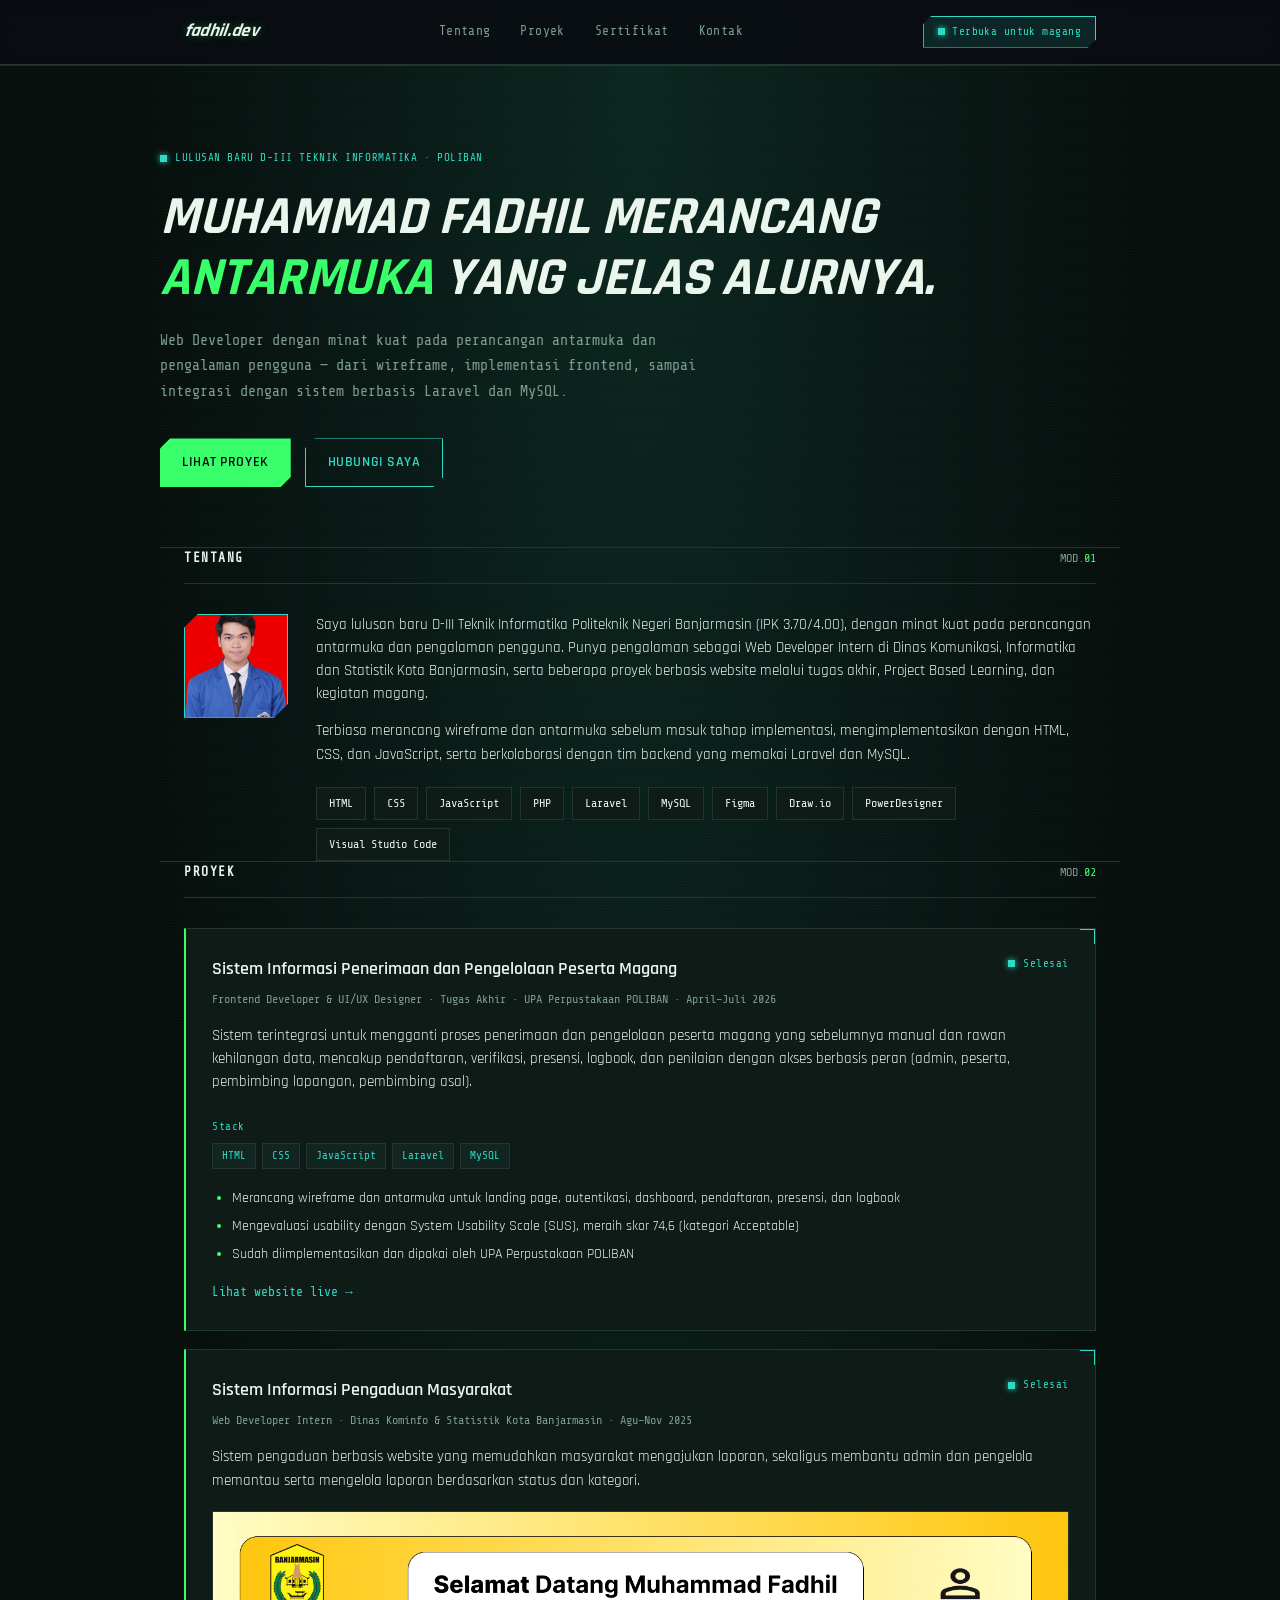
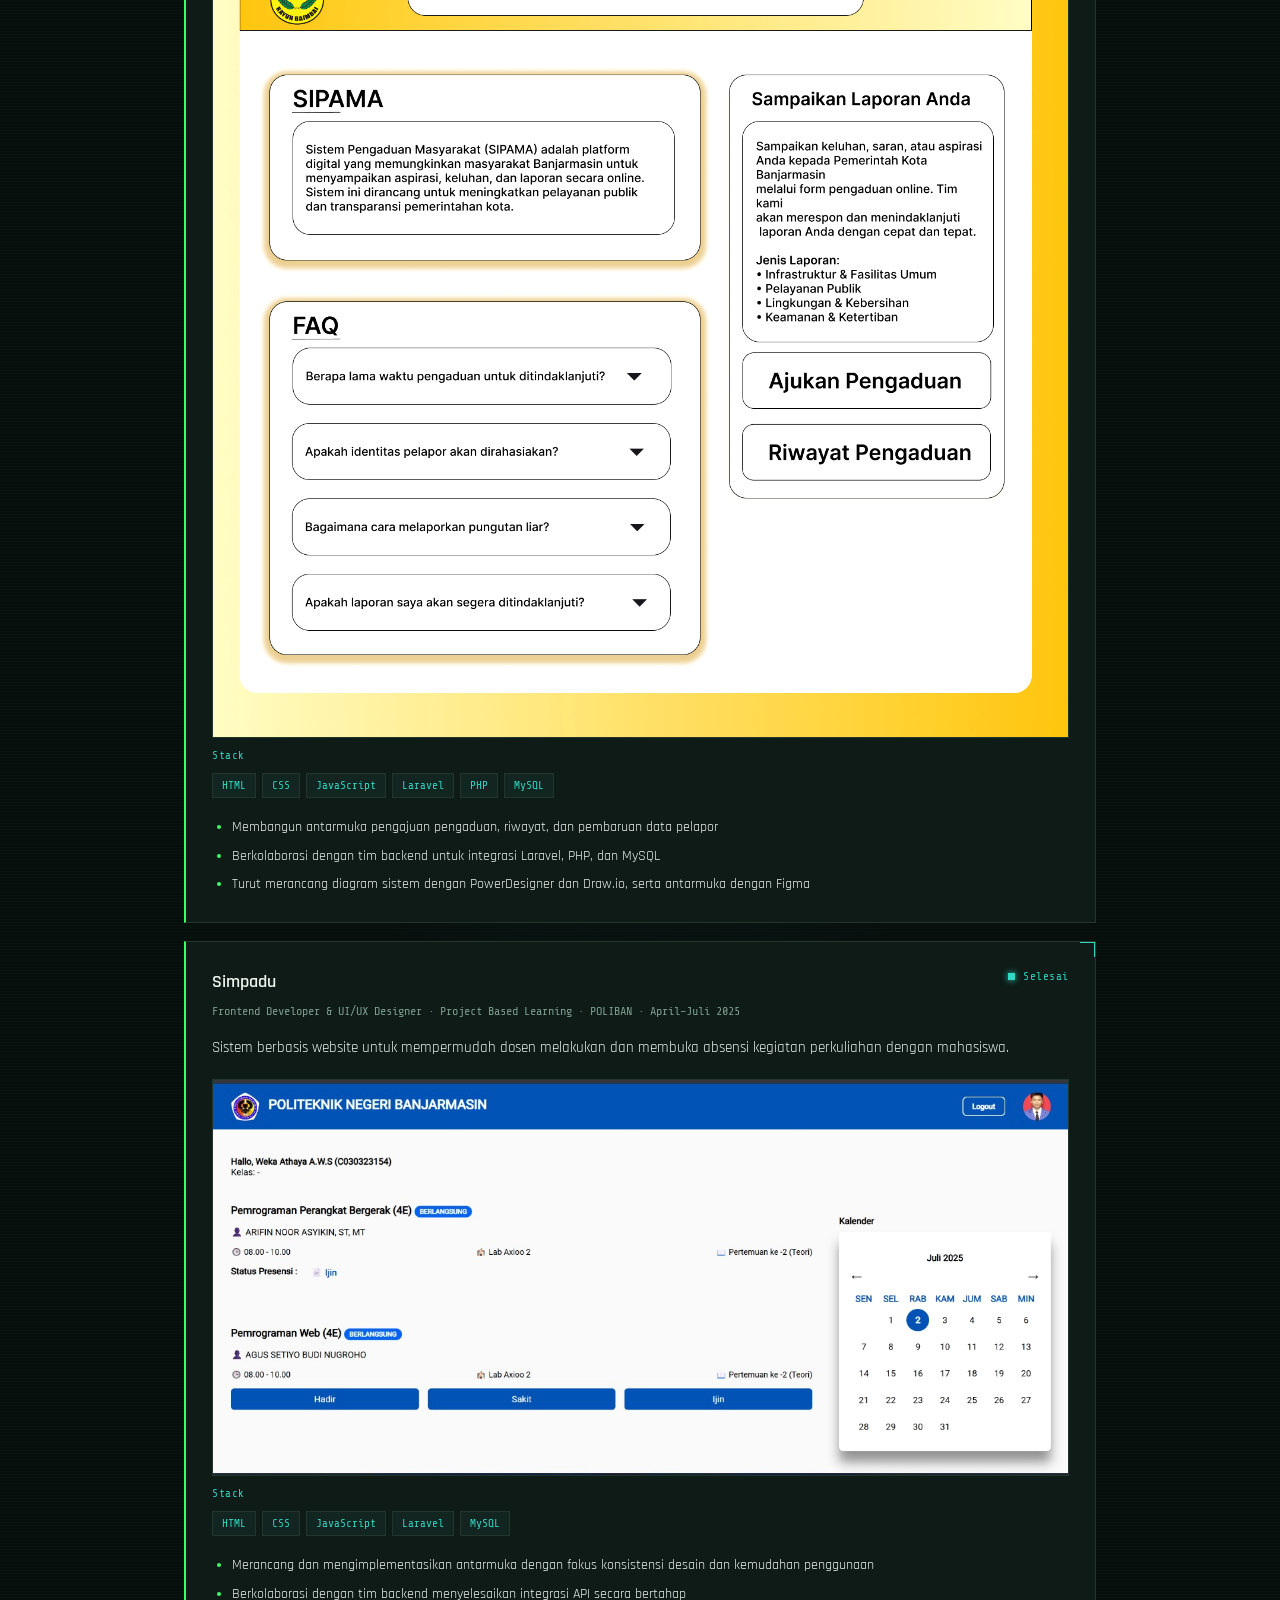
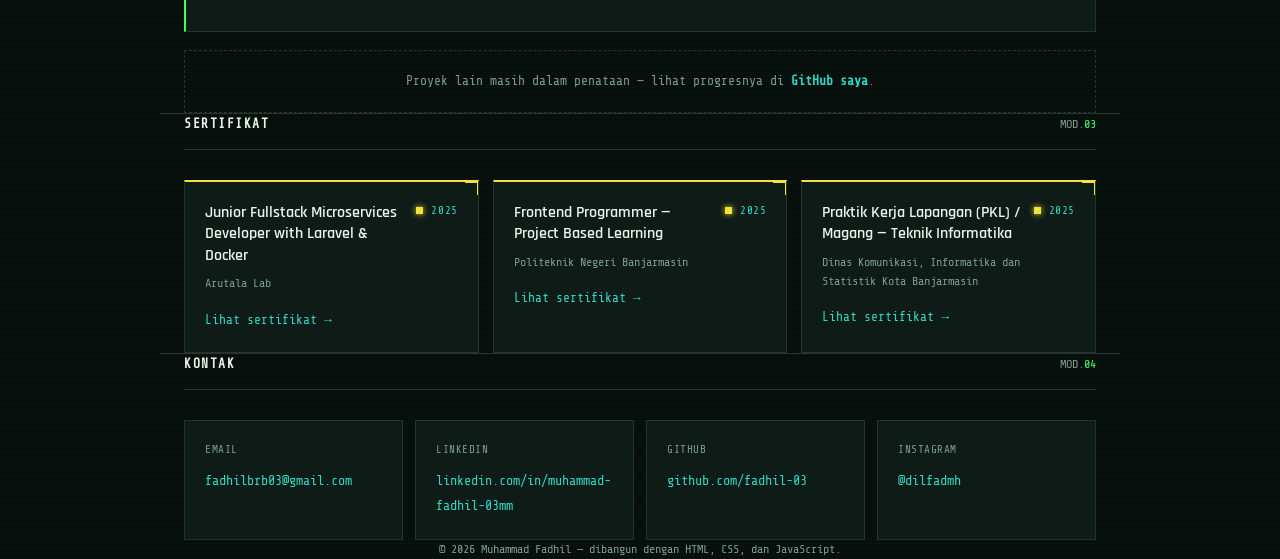
<file: index.html>
<!DOCTYPE html>
<html lang="id">
<head>
<meta charset="UTF-8">
<meta name="viewport" content="width=device-width, initial-scale=1.0">
<title>Muhammad Fadhil — Portofolio</title>
<link rel="preconnect" href="https://fonts.googleapis.com">
<link rel="preconnect" href="https://fonts.gstatic.com" crossorigin>
<link href="https://fonts.googleapis.com/css2?family=Rajdhani:wght@500;600;700&family=Share+Tech+Mono&display=swap" rel="stylesheet">
<link rel="stylesheet" href="css/style.css">
</head>
<body>

<header>
  <nav class="wrap">
    <div class="brand">fadhil.dev</div>
    <div class="nav-links" id="navLinks">
      <a href="#tentang">Tentang</a>
      <a href="#proyek">Proyek</a>
      <a href="#sertifikat">Sertifikat</a>
      <a href="#kontak">Kontak</a>
    </div>
    <span class="status-pill"><span class="dot"></span>Terbuka untuk magang</span>
    <button class="nav-toggle" id="navToggle" aria-label="Buka menu">≡</button>
  </nav>
</header>

<section class="hero wrap">
  <div class="tag"><span class="dot"></span>Lulusan Baru D-III Teknik Informatika · POLIBAN</div>
  <h1>Muhammad Fadhil merancang<br><span>antarmuka</span> yang jelas alurnya.</h1>
  <p class="lede">Web Developer dengan minat kuat pada perancangan antarmuka dan pengalaman pengguna — dari wireframe, implementasi frontend, sampai integrasi dengan sistem berbasis Laravel dan MySQL.</p>
  <div class="hero-actions">
    <a class="btn btn-primary" href="#proyek">Lihat proyek</a>
    <a class="btn btn-secondary" href="#kontak">Hubungi saya</a>
  </div>
</section>

<section id="tentang" class="wrap">
  <div class="section-head">
    <h2>Tentang</h2>
    <span class="section-num">01</span>
  </div>
  <div class="about-grid">
    <div class="avatar">
      <img src="assets\image\Foto.jpeg" alt="Foto Muhammad Fadhil">
    </div>
    <div class="about-text">
      <p>Saya lulusan baru D-III Teknik Informatika Politeknik Negeri Banjarmasin (IPK 3.70/4.00), dengan minat kuat pada perancangan antarmuka dan pengalaman pengguna. Punya pengalaman sebagai Web Developer Intern di Dinas Komunikasi, Informatika dan Statistik Kota Banjarmasin, serta beberapa proyek berbasis website melalui tugas akhir, Project Based Learning, dan kegiatan magang.</p>
      <p>Terbiasa merancang wireframe dan antarmuka sebelum masuk tahap implementasi, mengimplementasikan dengan HTML, CSS, dan JavaScript, serta berkolaborasi dengan tim backend yang memakai Laravel dan MySQL.</p>
      <div class="skills">
        <span class="skill-chip">HTML</span>
        <span class="skill-chip">CSS</span>
        <span class="skill-chip">JavaScript</span>
        <span class="skill-chip">PHP</span>
        <span class="skill-chip">Laravel</span>
        <span class="skill-chip">MySQL</span>
        <span class="skill-chip">Figma</span>
        <span class="skill-chip">Draw.io</span>
        <span class="skill-chip">PowerDesigner</span>
        <span class="skill-chip">Visual Studio Code</span>
      </div>
    </div>
  </div>
</section>

<section id="proyek" class="wrap">
  <div class="section-head">
    <h2>Proyek</h2>
    <span class="section-num">02</span>
  </div>
  <div class="projects">

    <div class="project-card">
      <div class="project-top">
        <div>
          <p class="project-title">Sistem Informasi Penerimaan dan Pengelolaan Peserta Magang</p>
          <p class="project-role">Frontend Developer & UI/UX Designer · Tugas Akhir · UPA Perpustakaan POLIBAN · April–Juli 2026</p>
        </div>
        <span class="tag"><span class="dot"></span>Selesai</span>
      </div>
      <p class="project-desc">Sistem terintegrasi untuk mengganti proses penerimaan dan pengelolaan peserta magang yang sebelumnya manual dan rawan kehilangan data, mencakup pendaftaran, verifikasi, presensi, logbook, dan penilaian dengan akses berbasis peran (admin, peserta, pembimbing lapangan, pembimbing asal).</p>
      <div class="project-meta">
        <div class="meta-block">
          <span class="tag">Stack</span>
          <div class="stack-list">
            <span class="stack-chip">HTML</span>
            <span class="stack-chip">CSS</span>
            <span class="stack-chip">JavaScript</span>
            <span class="stack-chip">Laravel</span>
            <span class="stack-chip">MySQL</span>
          </div>
        </div>
      </div>
      <ul class="highlights">
        <li>Merancang wireframe dan antarmuka untuk landing page, autentikasi, dashboard, pendaftaran, presensi, dan logbook</li>
        <li>Mengevaluasi usability dengan System Usability Scale (SUS), meraih skor 74,6 (kategori Acceptable)</li>
        <li>Sudah diimplementasikan dan dipakai oleh UPA Perpustakaan POLIBAN</li>
      </ul>
      <a class="project-link" href="https://magang-perpustakaan-poliban.my.id/" target="_blank" rel="noopener">Lihat website live →</a>
    </div>

    <div class="project-card">
      <div class="project-top">
        <div>
          <p class="project-title">Sistem Informasi Pengaduan Masyarakat</p>
          <p class="project-role">Web Developer Intern · Dinas Kominfo & Statistik Kota Banjarmasin · Agu–Nov 2025</p>
        </div>
        <span class="tag"><span class="dot"></span>Selesai</span>
      </div>
      <p class="project-desc">Sistem pengaduan berbasis website yang memudahkan masyarakat mengajukan laporan, sekaligus membantu admin dan pengelola memantau serta mengelola laporan berdasarkan status dan kategori.</p>
      <div class="project-media">
        <img src="assets\image\Sipama.jpg" alt="Dashboard SIPAMA - Sistem Informasi Pengaduan Masyarakat">
      </div>
      <div class="project-meta">
        <div class="meta-block">
          <span class="tag">Stack</span>
          <div class="stack-list">
            <span class="stack-chip">HTML</span>
            <span class="stack-chip">CSS</span>
            <span class="stack-chip">JavaScript</span>
            <span class="stack-chip">Laravel</span>
            <span class="stack-chip">PHP</span>
            <span class="stack-chip">MySQL</span>
          </div>
        </div>
      </div>
      <ul class="highlights">
        <li>Membangun antarmuka pengajuan pengaduan, riwayat, dan pembaruan data pelapor</li>
        <li>Berkolaborasi dengan tim backend untuk integrasi Laravel, PHP, dan MySQL</li>
        <li>Turut merancang diagram sistem dengan PowerDesigner dan Draw.io, serta antarmuka dengan Figma</li>
      </ul>
    </div>

    <div class="project-card">
      <div class="project-top">
        <div>
          <p class="project-title">Simpadu</p>
          <p class="project-role">Frontend Developer & UI/UX Designer · Project Based Learning · POLIBAN · April–Juli 2025</p>
        </div>
        <span class="tag"><span class="dot"></span>Selesai</span>
      </div>
      <p class="project-desc">Sistem berbasis website untuk mempermudah dosen melakukan dan membuka absensi kegiatan perkuliahan dengan mahasiswa.</p>
      <div class="project-media">
        <img src="assets\image\\Simpadu.jpeg" alt="Dashboard Simpadu - sistem presensi POLIBAN">
      </div>
      <div class="project-meta">
        <div class="meta-block">
          <span class="tag">Stack</span>
          <div class="stack-list">
            <span class="stack-chip">HTML</span>
            <span class="stack-chip">CSS</span>
            <span class="stack-chip">JavaScript</span>
            <span class="stack-chip">Laravel</span>
            <span class="stack-chip">MySQL</span>
          </div>
        </div>
      </div>
      <ul class="highlights">
        <li>Merancang dan mengimplementasikan antarmuka dengan fokus konsistensi desain dan kemudahan penggunaan</li>
        <li>Berkolaborasi dengan tim backend menyelesaikan integrasi API secara bertahap</li>
      </ul>
    </div>

    <div class="more-note">
      Proyek lain masih dalam penataan — lihat progresnya di <a href="https://github.com/fadhil-03" target="_blank" rel="noopener">GitHub saya</a>.
    </div>

  </div>
</section>

<section id="sertifikat" class="wrap">
  <div class="section-head">
    <h2>Sertifikat</h2>
    <span class="section-num">03</span>
  </div>
  <div class="cert-grid">
    <div class="cert-card">
      <div class="cert-top">
        <p class="cert-title">Junior Fullstack Microservices Developer with Laravel & Docker</p>
        <span class="tag"><span class="dot amber"></span>2025</span>
      </div>
      <p class="cert-issuer">Arutala Lab</p>
      <a class="project-link" href="assets/certs/sertifikat-arutalalab.pdf" target="_blank" rel="noopener">Lihat sertifikat →</a>
    </div>
    <div class="cert-card">
      <div class="cert-top">
        <p class="cert-title">Frontend Programmer — Project Based Learning</p>
        <span class="tag"><span class="dot amber"></span>2025</span>
      </div>
      <p class="cert-issuer">Politeknik Negeri Banjarmasin</p>
      <a class="project-link" href="assets/certs/sertifikat-pbl.pdf" target="_blank" rel="noopener">Lihat sertifikat →</a>
    </div>
    <div class="cert-card">
      <div class="cert-top">
        <p class="cert-title">Praktik Kerja Lapangan (PKL) / Magang — Teknik Informatika</p>
        <span class="tag"><span class="dot amber"></span>2025</span>
      </div>
      <p class="cert-issuer">Dinas Komunikasi, Informatika dan Statistik Kota Banjarmasin</p>
      <a class="project-link" href="assets/certs/sertifikat-magang.pdf" target="_blank" rel="noopener">Lihat sertifikat →</a>
    </div>
  </div>
</section>

<section id="kontak" class="wrap">
  <div class="section-head">
    <h2>Kontak</h2>
    <span class="section-num">04</span>
  </div>
  <div class="contact-grid">
    <a class="contact-card" href="mailto:fadhilbrb03@gmail.com">
      <span class="contact-label">Email</span>
      <span class="contact-value">fadhilbrb03@gmail.com</span>
    </a>
    <a class="contact-card" href="https://www.linkedin.com/in/muhammad-fadhil-03mm" target="_blank" rel="noopener">
      <span class="contact-label">LinkedIn</span>
      <span class="contact-value">linkedin.com/in/muhammad-fadhil-03mm</span>
    </a>
    <a class="contact-card" href="https://github.com/fadhil-03" target="_blank" rel="noopener">
      <span class="contact-label">GitHub</span>
      <span class="contact-value">github.com/fadhil-03</span>
    </a>
    <a class="contact-card" href="https://instagram.com/dilfadmh" target="_blank" rel="noopener">
      <span class="contact-label">Instagram</span>
      <span class="contact-value">@dilfadmh</span>
    </a>
  </div>
</section>

<footer class="wrap">
  <p>© 2026 Muhammad Fadhil — dibangun dengan HTML, CSS, dan JavaScript.</p>
</footer>

<script src="js/script.js"></script>

</body>
</html>
</file>
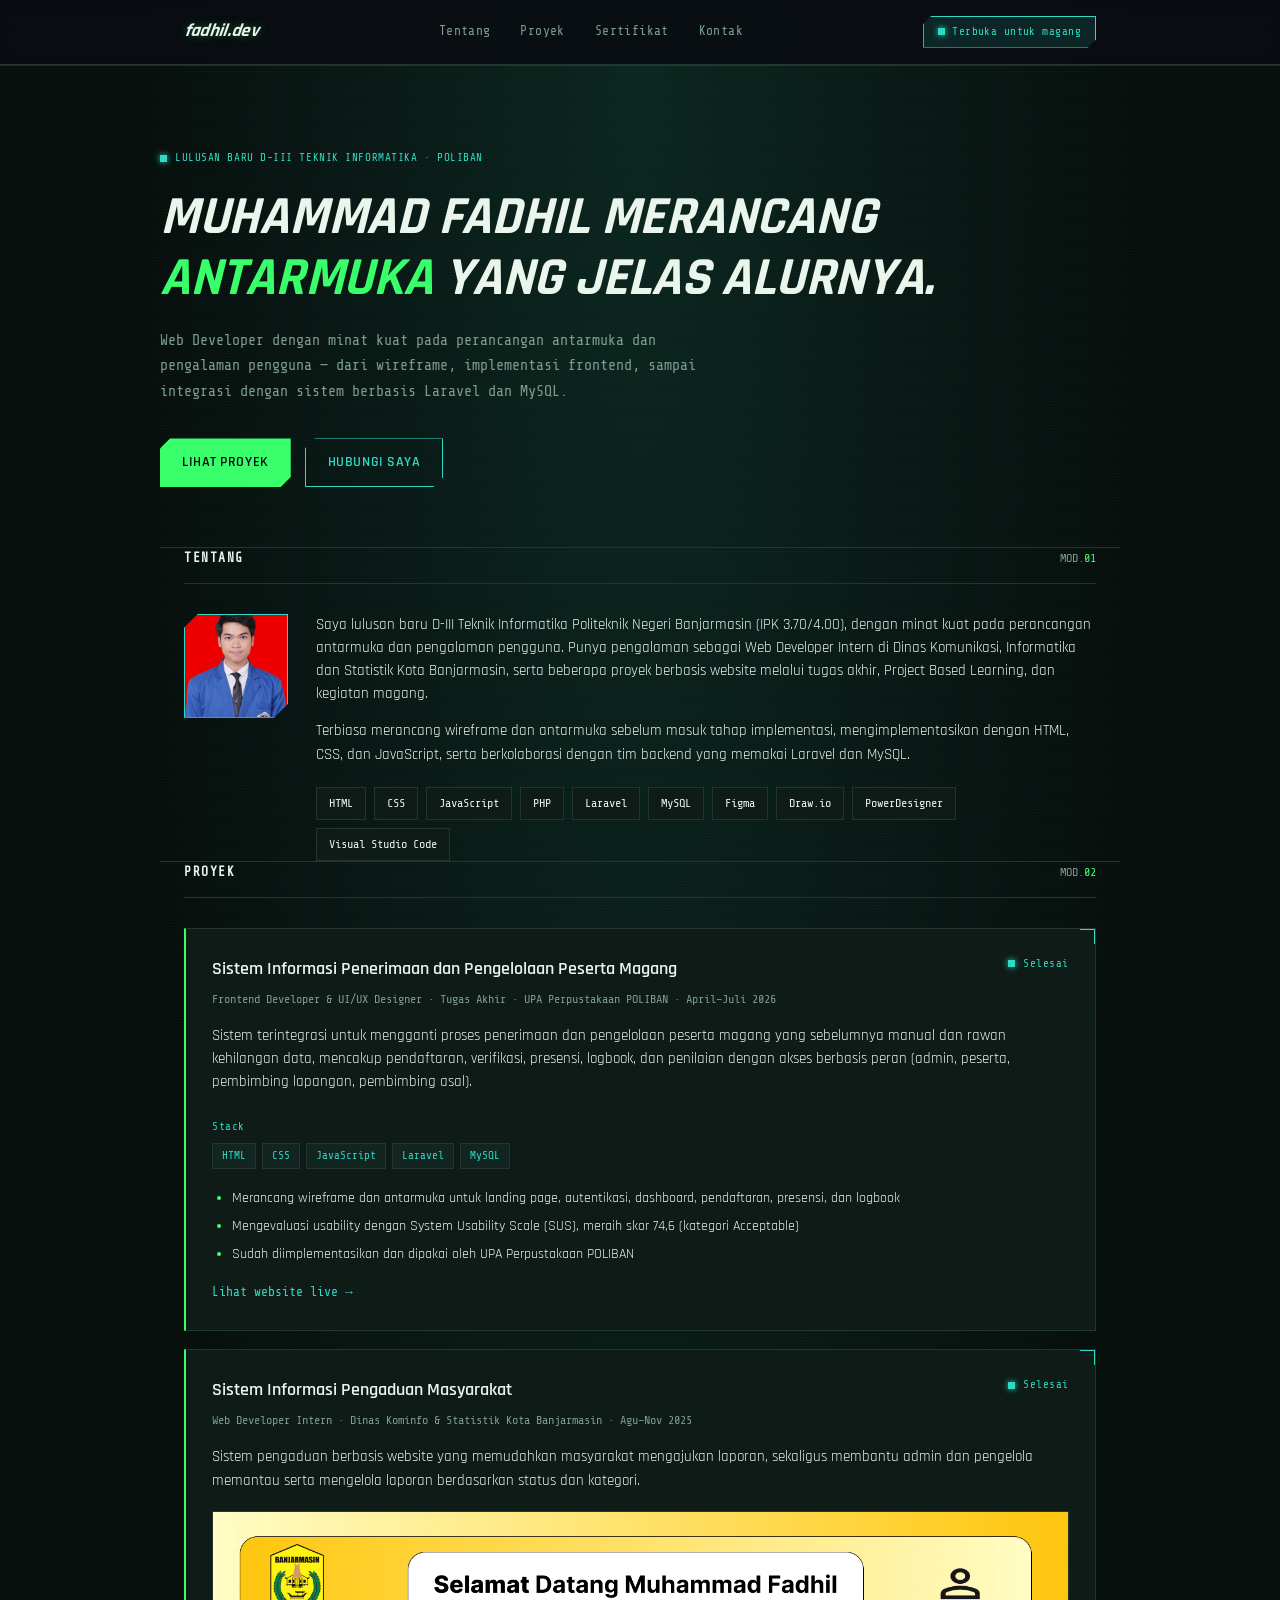
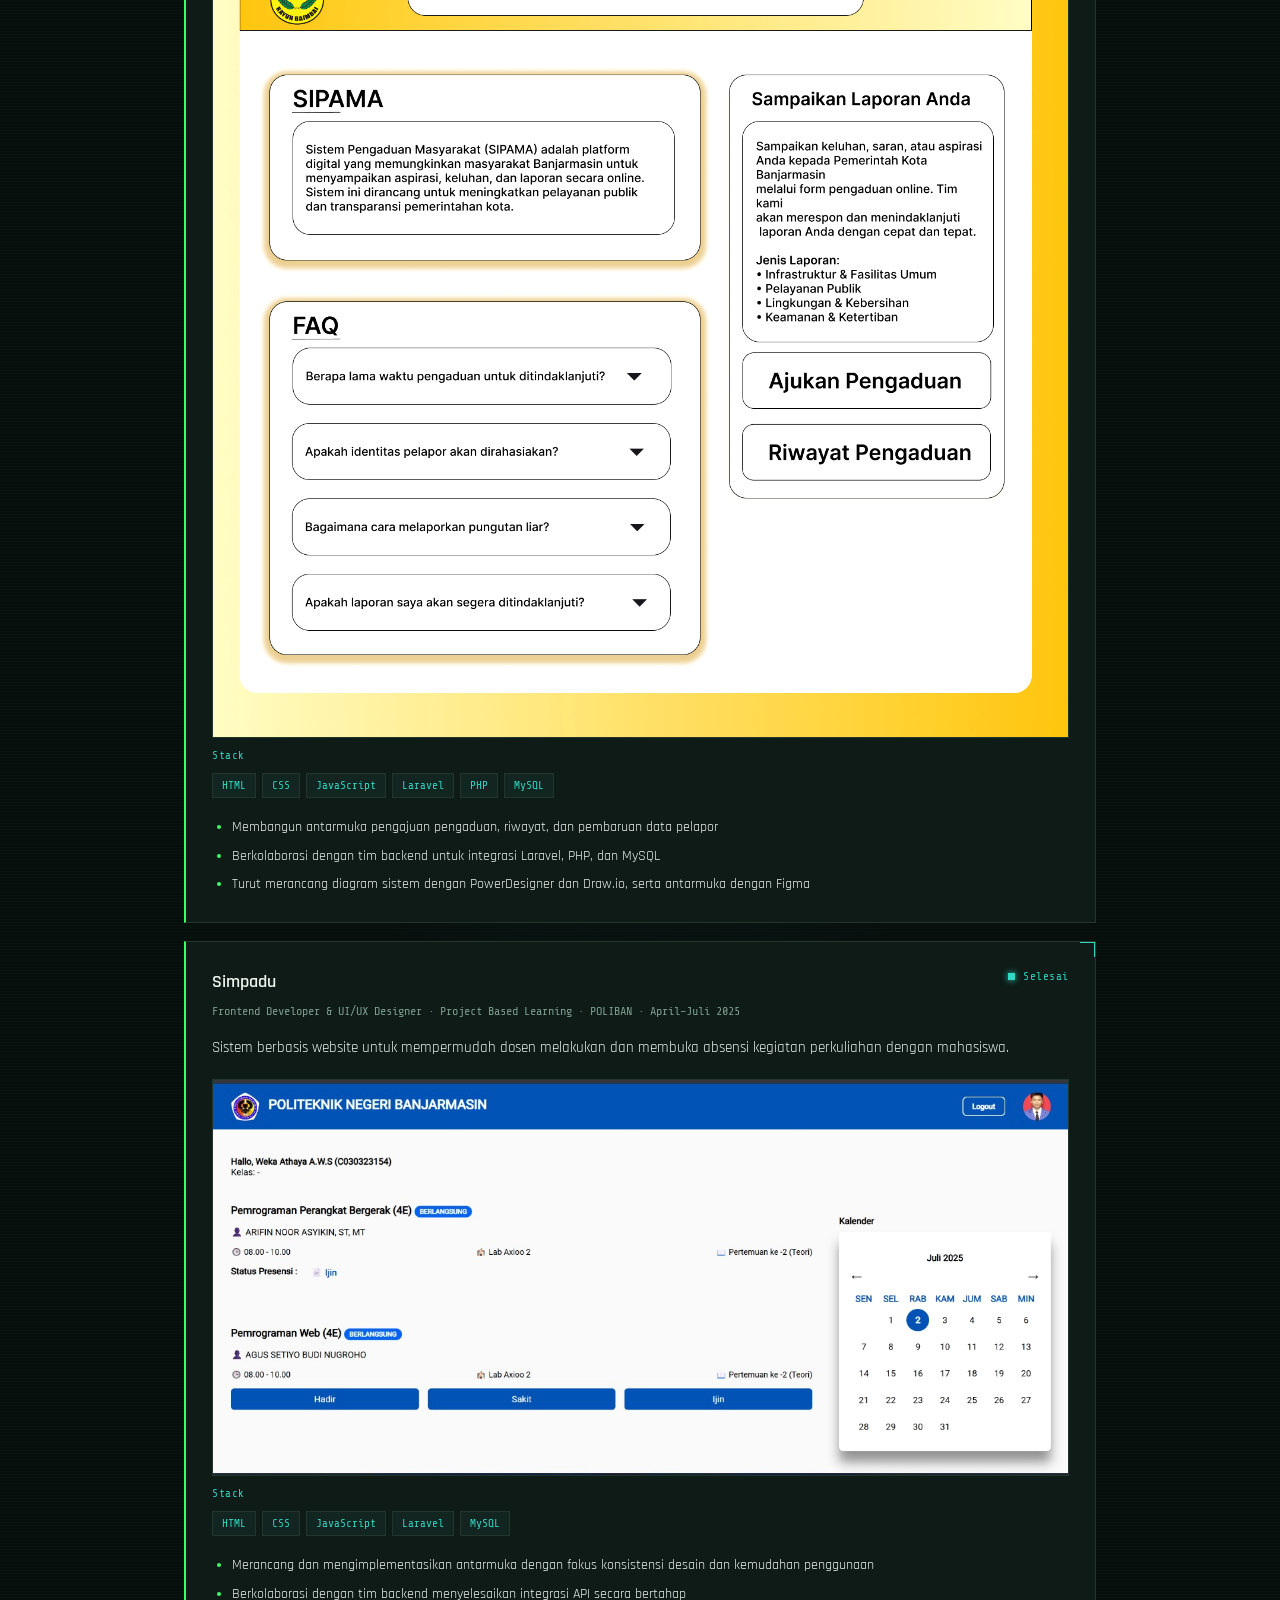
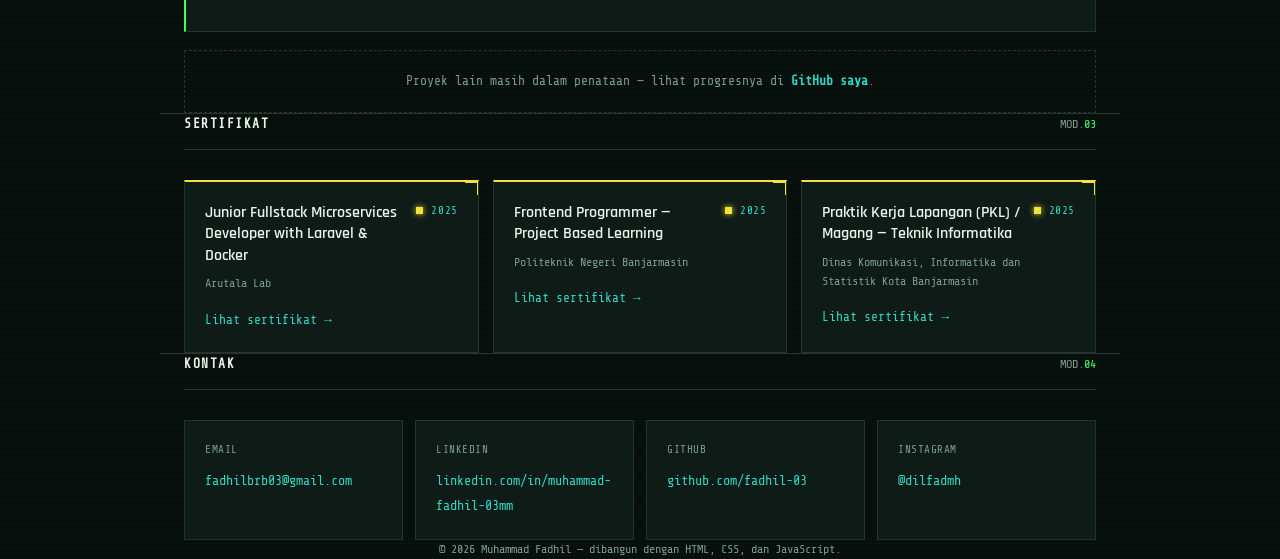
<file: portofolio-fadhil.html>
<!DOCTYPE html>
<html lang="id">
<head>
<meta charset="UTF-8">
<meta name="viewport" content="width=device-width, initial-scale=1.0">
<title>Muhammad Fadhil — Portofolio</title>
<link rel="preconnect" href="https://fonts.googleapis.com">
<link rel="preconnect" href="https://fonts.gstatic.com" crossorigin>
<link href="https://fonts.googleapis.com/css2?family=Rajdhani:wght@500;600;700&family=Share+Tech+Mono&display=swap" rel="stylesheet">
<link rel="stylesheet" href="css/style.css">
</head>
<body>

<header>
  <nav class="wrap">
    <div class="brand">fadhil.dev</div>
    <div class="nav-links" id="navLinks">
      <a href="#tentang">Tentang</a>
      <a href="#proyek">Proyek</a>
      <a href="#sertifikat">Sertifikat</a>
      <a href="#kontak">Kontak</a>
    </div>
    <span class="status-pill"><span class="dot"></span>Terbuka untuk magang</span>
    <button class="nav-toggle" id="navToggle" aria-label="Buka menu">≡</button>
  </nav>
</header>

<section class="hero wrap">
  <div class="tag"><span class="dot"></span>Lulusan Baru D-III Teknik Informatika · POLIBAN</div>
  <h1>Muhammad Fadhil merancang<br><span>antarmuka</span> yang jelas alurnya.</h1>
  <p class="lede">Web Developer dengan minat kuat pada perancangan antarmuka dan pengalaman pengguna — dari wireframe, implementasi frontend, sampai integrasi dengan sistem berbasis Laravel dan MySQL.</p>
  <div class="hero-actions">
    <a class="btn btn-primary" href="#proyek">Lihat proyek</a>
    <a class="btn btn-secondary" href="#kontak">Hubungi saya</a>
  </div>
</section>

<section id="tentang" class="wrap">
  <div class="section-head">
    <h2>Tentang</h2>
    <span class="section-num">01</span>
  </div>
  <div class="about-grid">
    <div class="avatar">
      <img src="assets\image\Foto.jpeg" alt="Foto Muhammad Fadhil">
    </div>
    <div class="about-text">
      <p>Saya lulusan baru D-III Teknik Informatika Politeknik Negeri Banjarmasin (IPK 3.70/4.00), dengan minat kuat pada perancangan antarmuka dan pengalaman pengguna. Punya pengalaman sebagai Web Developer Intern di Dinas Komunikasi, Informatika dan Statistik Kota Banjarmasin, serta beberapa proyek berbasis website melalui tugas akhir, Project Based Learning, dan kegiatan magang.</p>
      <p>Terbiasa merancang wireframe dan antarmuka sebelum masuk tahap implementasi, mengimplementasikan dengan HTML, CSS, dan JavaScript, serta berkolaborasi dengan tim backend yang memakai Laravel dan MySQL.</p>
      <div class="skills">
        <span class="skill-chip">HTML</span>
        <span class="skill-chip">CSS</span>
        <span class="skill-chip">JavaScript</span>
        <span class="skill-chip">PHP</span>
        <span class="skill-chip">Laravel</span>
        <span class="skill-chip">MySQL</span>
        <span class="skill-chip">Figma</span>
        <span class="skill-chip">Draw.io</span>
        <span class="skill-chip">PowerDesigner</span>
        <span class="skill-chip">Visual Studio Code</span>
      </div>
    </div>
  </div>
</section>

<section id="proyek" class="wrap">
  <div class="section-head">
    <h2>Proyek</h2>
    <span class="section-num">02</span>
  </div>
  <div class="projects">

    <div class="project-card">
      <div class="project-top">
        <div>
          <p class="project-title">Sistem Informasi Penerimaan dan Pengelolaan Peserta Magang</p>
          <p class="project-role">Frontend Developer & UI/UX Designer · Tugas Akhir · UPA Perpustakaan POLIBAN · April–Juli 2026</p>
        </div>
        <span class="tag"><span class="dot"></span>Selesai</span>
      </div>
      <p class="project-desc">Sistem terintegrasi untuk mengganti proses penerimaan dan pengelolaan peserta magang yang sebelumnya manual dan rawan kehilangan data, mencakup pendaftaran, verifikasi, presensi, logbook, dan penilaian dengan akses berbasis peran (admin, peserta, pembimbing lapangan, pembimbing asal).</p>
      <div class="project-meta">
        <div class="meta-block">
          <span class="tag">Stack</span>
          <div class="stack-list">
            <span class="stack-chip">HTML</span>
            <span class="stack-chip">CSS</span>
            <span class="stack-chip">JavaScript</span>
            <span class="stack-chip">Laravel</span>
            <span class="stack-chip">MySQL</span>
          </div>
        </div>
      </div>
      <ul class="highlights">
        <li>Merancang wireframe dan antarmuka untuk landing page, autentikasi, dashboard, pendaftaran, presensi, dan logbook</li>
        <li>Mengevaluasi usability dengan System Usability Scale (SUS), meraih skor 74,6 (kategori Acceptable)</li>
        <li>Sudah diimplementasikan dan dipakai oleh UPA Perpustakaan POLIBAN</li>
      </ul>
      <a class="project-link" href="https://magang-perpustakaan-poliban.my.id/" target="_blank" rel="noopener">Lihat website live →</a>
    </div>

    <div class="project-card">
      <div class="project-top">
        <div>
          <p class="project-title">Sistem Informasi Pengaduan Masyarakat</p>
          <p class="project-role">Web Developer Intern · Dinas Kominfo & Statistik Kota Banjarmasin · Agu–Nov 2025</p>
        </div>
        <span class="tag"><span class="dot"></span>Selesai</span>
      </div>
      <p class="project-desc">Sistem pengaduan berbasis website yang memudahkan masyarakat mengajukan laporan, sekaligus membantu admin dan pengelola memantau serta mengelola laporan berdasarkan status dan kategori.</p>
      <div class="project-media">
        <img src="assets\image\Sipama.jpg" alt="Dashboard SIPAMA - Sistem Informasi Pengaduan Masyarakat">
      </div>
      <div class="project-meta">
        <div class="meta-block">
          <span class="tag">Stack</span>
          <div class="stack-list">
            <span class="stack-chip">HTML</span>
            <span class="stack-chip">CSS</span>
            <span class="stack-chip">JavaScript</span>
            <span class="stack-chip">Laravel</span>
            <span class="stack-chip">PHP</span>
            <span class="stack-chip">MySQL</span>
          </div>
        </div>
      </div>
      <ul class="highlights">
        <li>Membangun antarmuka pengajuan pengaduan, riwayat, dan pembaruan data pelapor</li>
        <li>Berkolaborasi dengan tim backend untuk integrasi Laravel, PHP, dan MySQL</li>
        <li>Turut merancang diagram sistem dengan PowerDesigner dan Draw.io, serta antarmuka dengan Figma</li>
      </ul>
    </div>

    <div class="project-card">
      <div class="project-top">
        <div>
          <p class="project-title">Simpadu</p>
          <p class="project-role">Frontend Developer & UI/UX Designer · Project Based Learning · POLIBAN · April–Juli 2025</p>
        </div>
        <span class="tag"><span class="dot"></span>Selesai</span>
      </div>
      <p class="project-desc">Sistem berbasis website untuk mempermudah dosen melakukan dan membuka absensi kegiatan perkuliahan dengan mahasiswa.</p>
      <div class="project-media">
        <img src="assets\image\\Simpadu.jpeg" alt="Dashboard Simpadu - sistem presensi POLIBAN">
      </div>
      <div class="project-meta">
        <div class="meta-block">
          <span class="tag">Stack</span>
          <div class="stack-list">
            <span class="stack-chip">HTML</span>
            <span class="stack-chip">CSS</span>
            <span class="stack-chip">JavaScript</span>
            <span class="stack-chip">Laravel</span>
            <span class="stack-chip">MySQL</span>
          </div>
        </div>
      </div>
      <ul class="highlights">
        <li>Merancang dan mengimplementasikan antarmuka dengan fokus konsistensi desain dan kemudahan penggunaan</li>
        <li>Berkolaborasi dengan tim backend menyelesaikan integrasi API secara bertahap</li>
      </ul>
    </div>

    <div class="more-note">
      Proyek lain masih dalam penataan — lihat progresnya di <a href="https://github.com/fadhil-03" target="_blank" rel="noopener">GitHub saya</a>.
    </div>

  </div>
</section>

<section id="sertifikat" class="wrap">
  <div class="section-head">
    <h2>Sertifikat</h2>
    <span class="section-num">03</span>
  </div>
  <div class="cert-grid">
    <div class="cert-card">
      <div class="cert-top">
        <p class="cert-title">Junior Fullstack Microservices Developer with Laravel & Docker</p>
        <span class="tag"><span class="dot amber"></span>2025</span>
      </div>
      <p class="cert-issuer">Arutala Lab</p>
      <a class="project-link" href="assets/certs/Sertifikat-ArutalaLab.pdf" target="_blank" rel="noopener">Lihat sertifikat →</a>
    </div>
    <div class="cert-card">
      <div class="cert-top">
        <p class="cert-title">Frontend Programmer — Project Based Learning</p>
        <span class="tag"><span class="dot amber"></span>2025</span>
      </div>
      <p class="cert-issuer">Politeknik Negeri Banjarmasin</p>
      <a class="project-link" href="assets/certs/Sertifikat-PBL.pdf" target="_blank" rel="noopener">Lihat sertifikat →</a>
    </div>
    <div class="cert-card">
      <div class="cert-top">
        <p class="cert-title">Praktik Kerja Lapangan (PKL) / Magang — Teknik Informatika</p>
        <span class="tag"><span class="dot amber"></span>2025</span>
      </div>
      <p class="cert-issuer">Dinas Komunikasi, Informatika dan Statistik Kota Banjarmasin</p>
      <a class="project-link" href="assets/certs/Sertifikat-Magang.pdf" target="_blank" rel="noopener">Lihat sertifikat →</a>
    </div>
  </div>
</section>

<section id="kontak" class="wrap">
  <div class="section-head">
    <h2>Kontak</h2>
    <span class="section-num">04</span>
  </div>
  <div class="contact-grid">
    <a class="contact-card" href="mailto:fadhilbrb03@gmail.com">
      <span class="contact-label">Email</span>
      <span class="contact-value">fadhilbrb03@gmail.com</span>
    </a>
    <a class="contact-card" href="https://www.linkedin.com/in/muhammad-fadhil-03mm" target="_blank" rel="noopener">
      <span class="contact-label">LinkedIn</span>
      <span class="contact-value">linkedin.com/in/muhammad-fadhil-03mm</span>
    </a>
    <a class="contact-card" href="https://github.com/fadhil-03" target="_blank" rel="noopener">
      <span class="contact-label">GitHub</span>
      <span class="contact-value">github.com/fadhil-03</span>
    </a>
    <a class="contact-card" href="https://instagram.com/dilfadmh" target="_blank" rel="noopener">
      <span class="contact-label">Instagram</span>
      <span class="contact-value">@dilfadmh</span>
    </a>
  </div>
</section>

<footer class="wrap">
  <p>© 2026 Muhammad Fadhil — dibangun dengan HTML, CSS, dan JavaScript.</p>
</footer>

<script src="js/script.js"></script>

</body>
</html>
</file>
<file: css/style.css>
:root{
  --bg:#070F0D;
  --surface:#0E1B17;
  --surface-2:#132520;
  --ink:#EAF5EC;
  --muted:#7C9C8C;
  --line:#22362E;
  --pink:#39FF6A;
  --pink-soft:rgba(57,255,106,0.12);
  --cyan:#2FD9C4;
  --cyan-soft:rgba(47,217,196,0.12);
  --yellow:#F4E23C;
  --radius:2px;
  --mono:'Share Tech Mono', monospace;
  --display:'Rajdhani', sans-serif;
}

*{box-sizing:border-box;}
html{scroll-behavior:smooth;}
body{
  margin:0;
  background:
    repeating-linear-gradient(0deg, rgba(255,255,255,0.012) 0px, rgba(255,255,255,0.012) 1px, transparent 1px, transparent 3px),
    radial-gradient(ellipse at top, #0B2620 0%, #070F0D 55%),
    var(--bg);
  color:var(--ink);
  font-family:var(--display);
  font-weight:400;
  line-height:1.6;
  -webkit-font-smoothing:antialiased;
}
a{color:inherit;}
img{max-width:100%;display:block;}

.wrap{
  max-width:960px;
  margin:0 auto;
  padding:0 24px;
}

/* ---------- status dot ---------- */
.dot{
  width:7px;height:7px;
  background:var(--cyan);
  display:inline-block;
  flex-shrink:0;
  box-shadow:0 0 6px var(--cyan);
}
.dot.amber{background:var(--yellow);box-shadow:0 0 6px var(--yellow);}
.dot.muted{background:var(--muted);box-shadow:none;}

.tag{
  font-family:var(--mono);
  font-size:11px;
  letter-spacing:0.05em;
  color:var(--cyan);
  display:inline-flex;
  align-items:center;
  gap:8px;
}

/* ---------- nav ---------- */
header{
  position:sticky;
  top:0;
  background:rgba(10,12,18,0.88);
  backdrop-filter:blur(6px);
  border-bottom:1px solid var(--line);
  box-shadow:0 1px 0 rgba(255,46,108,0.25);
  z-index:10;
}
nav.wrap{
  display:flex;
  align-items:center;
  justify-content:space-between;
  padding-top:16px;
  padding-bottom:16px;
}
.brand{
  font-family:var(--display);
  font-weight:700;
  font-size:18px;
  letter-spacing:0.02em;
  color:var(--ink);
  font-style:italic;
  transform:skewX(-6deg);
  display:inline-block;
  text-shadow:0 0 10px rgba(57,255,106,0.35);
}
.nav-links{
  display:flex;
  gap:30px;
  font-size:14px;
}
.nav-links a{
  text-decoration:none;
  color:var(--muted);
  font-family:var(--mono);
  font-size:13px;
  letter-spacing:0.03em;
  transition:color .15s ease;
}
.nav-links a:hover{color:var(--cyan);}
.status-pill{
  font-family:var(--mono);
  font-size:11px;
  letter-spacing:0.04em;
  background:var(--cyan-soft);
  color:var(--cyan);
  border:1px solid var(--cyan);
  clip-path:polygon(8px 0,100% 0,100% calc(100% - 8px),calc(100% - 8px) 100%,0 100%,0 8px);
  padding:6px 14px;
  display:inline-flex;
  align-items:center;
  gap:7px;
}
.nav-toggle{
  display:none;
  background:none;
  border:1px solid var(--line);
  width:36px;height:36px;
  font-family:var(--mono);
  font-size:16px;
  cursor:pointer;
  color:var(--ink);
}

/* ---------- hero ---------- */
.hero{
  padding:80px 0 60px;
  border-bottom:1px solid var(--line);
  position:relative;
}
.hero .tag{margin-bottom:20px;text-transform:uppercase;}
h1{
  font-family:var(--display);
  font-weight:700;
  font-style:italic;
  font-size:clamp(34px,5.6vw,54px);
  line-height:1.14;
  margin:0 0 18px;
  letter-spacing:-0.005em;
  text-transform:uppercase;
}
h1 span{
  color:var(--pink);
  position:relative;
  display:inline-block;
  animation:glitch 6s infinite;
}
@keyframes glitch{
  0%, 92%, 100%{ text-shadow:0 0 16px rgba(57,255,106,0.5); transform:translate(0,0) skewX(0deg); }
  93%{ text-shadow:2px 0 var(--yellow), -2px 0 var(--cyan); transform:translate(-1px,0) skewX(-4deg); }
  95%{ text-shadow:-2px 0 var(--yellow), 2px 0 var(--cyan); transform:translate(1px,0) skewX(4deg); }
  97%{ text-shadow:0 0 16px rgba(57,255,106,0.5); transform:translate(0,0) skewX(0deg); }
}
@media (prefers-reduced-motion:reduce){
  h1 span{animation:none;text-shadow:0 0 16px rgba(57,255,106,0.5);}
}
.hero p.lede{
  font-family:var(--mono);
  font-size:15px;
  color:var(--muted);
  max-width:540px;
  margin:0 0 34px;
  line-height:1.7;
}
.hero-actions{
  display:flex;
  gap:14px;
  flex-wrap:wrap;
}
.btn{
  font-family:var(--display);
  font-size:14px;
  font-weight:600;
  text-transform:uppercase;
  letter-spacing:0.04em;
  text-decoration:none;
  padding:12px 22px;
  display:inline-flex;
  align-items:center;
  gap:8px;
  transition:box-shadow .15s ease, transform .12s ease;
  clip-path:polygon(10px 0,100% 0,100% calc(100% - 10px),calc(100% - 10px) 100%,0 100%,0 10px);
}
.btn:active{transform:scale(0.98);}
.btn-primary{
  background:var(--pink);
  color:#0A0C12;
}
.btn-primary:hover{box-shadow:0 0 18px rgba(255,46,108,0.55);}
.btn-secondary{
  background:transparent;
  color:var(--cyan);
  border:1px solid var(--cyan);
}
.btn-secondary:hover{box-shadow:0 0 18px rgba(41,245,216,0.4);}

/* ---------- section shell ---------- */
section{
  padding:60px 0;
  border-bottom:1px solid var(--line);
}
section:last-of-type{border-bottom:none;}
.section-head{
  display:flex;
  align-items:baseline;
  justify-content:space-between;
  margin-bottom:30px;
  gap:16px;
  border-bottom:1px solid var(--line);
  padding-bottom:14px;
}
h2{
  font-family:var(--mono);
  font-size:13px;
  letter-spacing:0.12em;
  color:var(--ink);
  margin:0;
  text-transform:uppercase;
}
.section-num{
  font-family:var(--mono);
  font-size:12px;
  color:var(--pink);
}
.section-num::before{content:"MOD.";color:var(--muted);}

/* ---------- about ---------- */
.about-grid{
  display:grid;
  grid-template-columns:104px 1fr;
  gap:28px;
  align-items:start;
}
.avatar{
  width:104px;height:104px;
  background:var(--surface-2);
  border:1px solid var(--cyan);
  box-shadow:0 0 16px rgba(41,245,216,0.25), inset 0 0 16px rgba(41,245,216,0.08);
  color:var(--cyan);
  font-family:var(--display);
  font-size:26px;
  font-weight:700;
  display:flex;
  align-items:center;
  justify-content:center;
  overflow:hidden;
  clip-path:polygon(14px 0,100% 0,100% calc(100% - 14px),calc(100% - 14px) 100%,0 100%,0 14px);
}
.avatar img{
  width:100%;
  height:100%;
  object-fit:cover;
  filter:saturate(0.9) contrast(1.05);
}
.about-text p{
  margin:0 0 14px;
  color:var(--ink);
  font-size:14.5px;
}
.about-text p:last-child{margin-bottom:0;}
.skills{
  display:flex;
  flex-wrap:wrap;
  gap:8px;
  margin-top:20px;
}
.skill-chip{
  font-family:var(--mono);
  font-size:12px;
  background:var(--surface);
  border:1px solid var(--line);
  padding:6px 12px;
  color:var(--ink);
}
.skill-chip:hover{border-color:var(--pink);color:var(--pink);}

/* ---------- projects ---------- */
.projects{
  display:flex;
  flex-direction:column;
  gap:18px;
}
.project-card{
  background:var(--surface);
  border:1px solid var(--line);
  border-left:2px solid var(--pink);
  padding:26px;
  position:relative;
}
.project-card::before{
  content:"";
  position:absolute;
  top:0;right:0;
  width:14px;height:14px;
  border-top:1px solid var(--cyan);
  border-right:1px solid var(--cyan);
}
.project-top{
  display:flex;
  align-items:flex-start;
  justify-content:space-between;
  gap:16px;
  margin-bottom:10px;
  flex-wrap:wrap;
}
.project-title{
  font-family:var(--display);
  font-size:18px;
  font-weight:600;
  margin:0 0 6px;
}
.project-role{
  font-family:var(--mono);
  font-size:12px;
  color:var(--muted);
  margin:0;
}
.project-desc{
  color:var(--ink);
  font-size:14.5px;
  margin:16px 0 18px;
}
.project-meta{
  display:flex;
  flex-wrap:wrap;
  gap:20px;
  margin-bottom:18px;
}
.meta-block .tag{margin-bottom:8px;}
.stack-list{
  display:flex;
  flex-wrap:wrap;
  gap:6px;
}
.stack-chip{
  font-family:var(--mono);
  font-size:11px;
  background:var(--surface-2);
  border:1px solid var(--line);
  padding:3px 9px;
  color:var(--cyan);
}
.highlights{
  margin:0;
  padding-left:20px;
  font-size:14px;
  color:var(--ink);
}
.highlights li{margin-bottom:6px;}
.highlights li::marker{color:var(--pink);}
.highlights li:last-child{margin-bottom:0;}

.more-note{
  font-family:var(--mono);
  font-size:13px;
  color:var(--muted);
  padding:20px 24px;
  border:1px dashed var(--line);
  text-align:center;
}
.more-note a{color:var(--cyan);font-weight:600;text-decoration:none;}
.more-note a:hover{text-decoration:underline;}

.project-media{
  margin:16px 0 4px;
  border:1px solid var(--line);
  overflow:hidden;
  position:relative;
}
.project-media img{
  width:100%;
  display:block;
  filter:saturate(0.9) contrast(1.05);
}
.project-link{
  display:inline-flex;
  align-items:center;
  gap:6px;
  margin-top:16px;
  font-family:var(--mono);
  font-size:13px;
  color:var(--cyan);
  text-decoration:none;
  border-bottom:1px solid transparent;
}
.project-link:hover{
  border-bottom-color:var(--cyan);
  text-shadow:0 0 8px rgba(47,217,196,0.5);
}
.highlights + .project-link{margin-top:16px;}

/* ---------- certificates ---------- */
.cert-grid{
  display:grid;
  grid-template-columns:repeat(auto-fit,minmax(240px,1fr));
  gap:14px;
}
.cert-card{
  background:var(--surface);
  border:1px solid var(--line);
  border-top:2px solid var(--yellow);
  padding:20px;
  position:relative;
}
.cert-card::before{
  content:"";
  position:absolute;
  top:0;right:0;
  width:12px;height:12px;
  border-top:1px solid var(--yellow);
  border-right:1px solid var(--yellow);
}
.cert-top{
  display:flex;
  align-items:flex-start;
  justify-content:space-between;
  gap:12px;
  margin-bottom:8px;
}
.cert-title{
  font-family:var(--display);
  font-size:16px;
  font-weight:600;
  margin:0;
  line-height:1.35;
}
.cert-issuer{
  font-family:var(--mono);
  font-size:12px;
  color:var(--muted);
  margin:0;
}

/* ---------- contact ---------- */
.contact-grid{
  display:grid;
  grid-template-columns:repeat(4,minmax(0,1fr));
  gap:12px;
}
.contact-card{
  background:var(--surface);
  border:1px solid var(--line);
  padding:20px;
  text-decoration:none;
  color:var(--ink);
  transition:border-color .15s ease, box-shadow .15s ease;
}
.contact-card:hover{
  border-color:var(--pink);
  box-shadow:0 0 14px rgba(255,46,108,0.25);
}
.contact-label{
  font-family:var(--mono);
  font-size:11px;
  letter-spacing:0.05em;
  color:var(--muted);
  margin-bottom:9px;
  display:block;
  text-transform:uppercase;
}
.contact-value{
  font-family:var(--mono);
  font-size:13.5px;
  font-weight:400;
  color:var(--cyan);
  word-break:break-word;
}

footer{
  padding:30px 0 42px;
  text-align:center;
}
footer p{
  font-family:var(--mono);
  font-size:12px;
  color:var(--muted);
  margin:0;
}

html,body{overflow-x:hidden;}

/* ---------- responsive ---------- */
@media (max-width:760px){
  .contact-grid{grid-template-columns:repeat(2,minmax(0,1fr));}
}
@media (max-width:640px){
  .wrap{padding:0 28px;}
  .hero{padding-top:56px;}
  h1{font-size:clamp(28px,8vw,40px);}
  .nav-links{
    position:absolute;
    top:100%;
    left:0;right:0;
    background:var(--bg);
    border-bottom:1px solid var(--line);
    flex-direction:column;
    padding:16px 24px;
    gap:16px;
    display:none;
  }
  .nav-links.open{display:flex;}
  .status-pill{display:none;}
  .nav-toggle{display:block;}
  .about-grid{grid-template-columns:1fr;}
  .cert-grid{grid-template-columns:1fr;}
  .contact-grid{grid-template-columns:1fr;}
}

/* ---------- accessibility ---------- */
a:focus-visible, button:focus-visible{
  outline:2px solid var(--cyan);
  outline-offset:2px;
}
</file>
